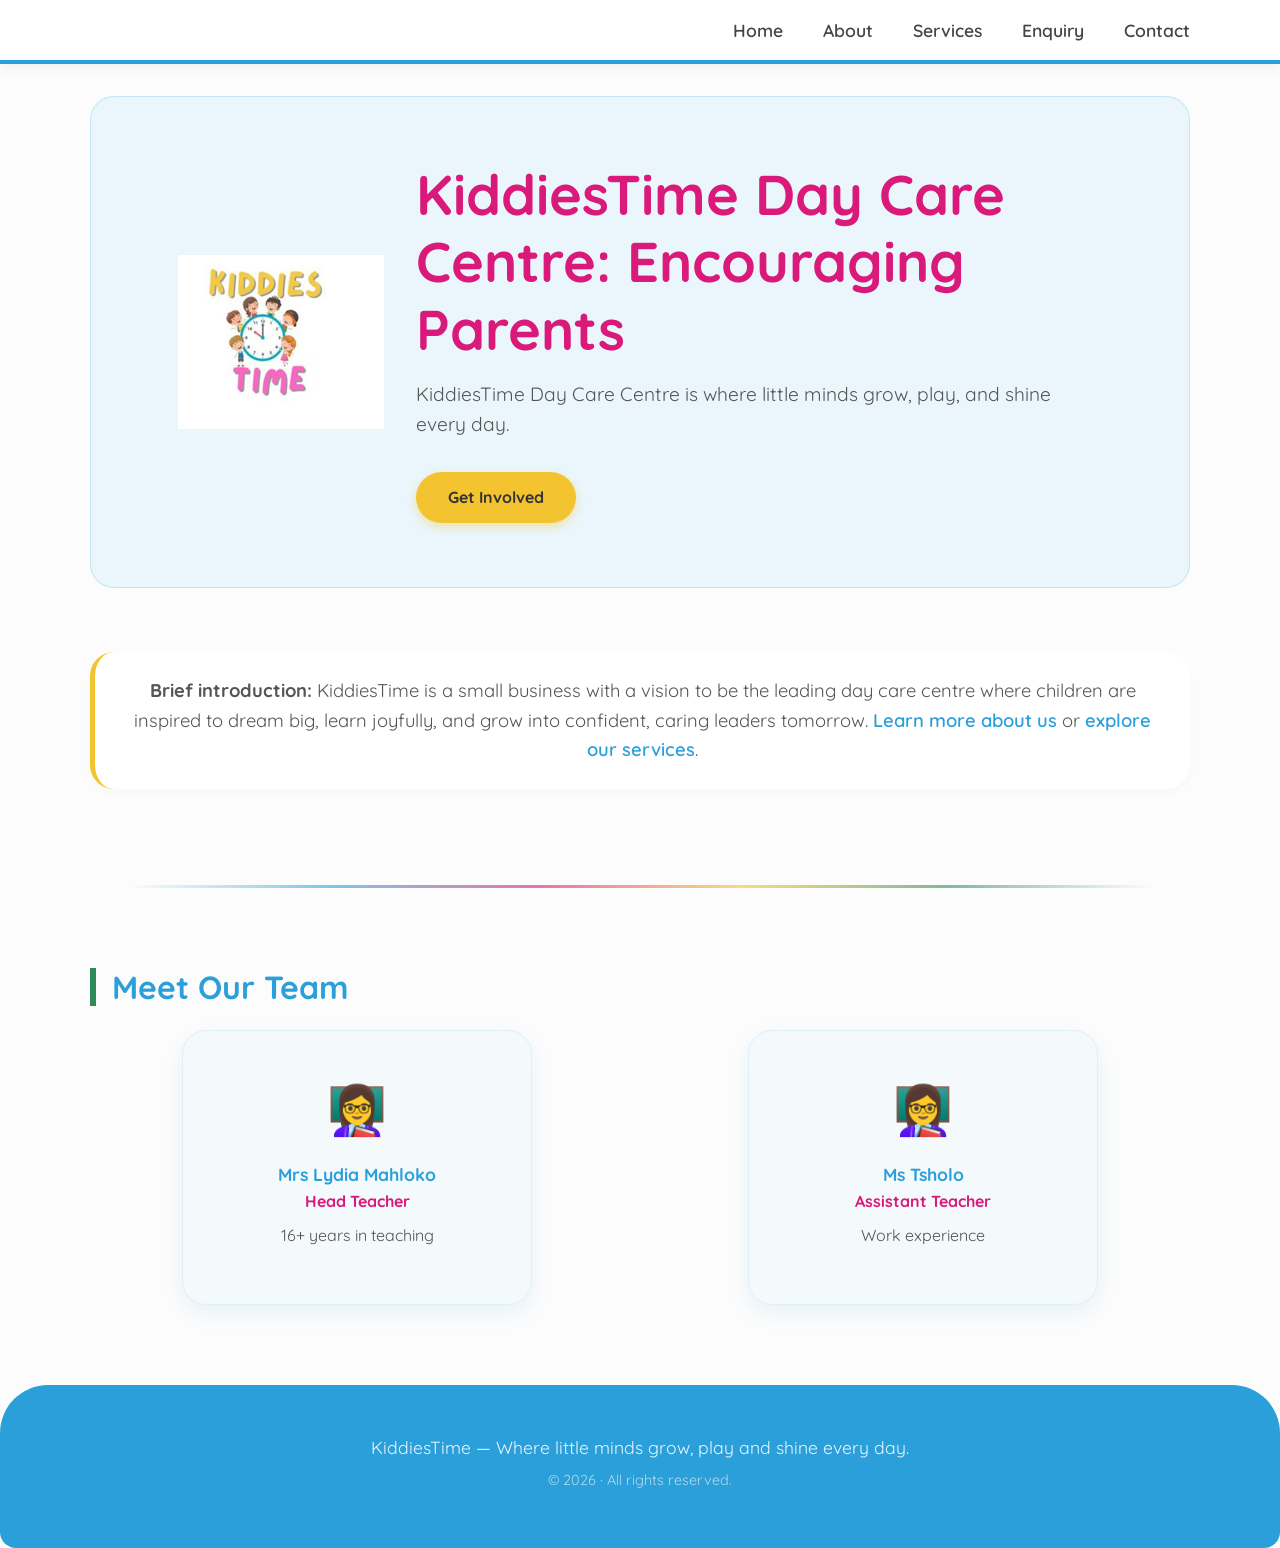
<file: WEDE POE/index.html>
<!DOCTYPE html>
<html lang="en">
<head>
    <meta charset="UTF-8">
    <meta name="viewport" content="width=device-width, initial-scale=1.0">
    <title>KiddiesTime Day Care Centre | Early Learning in Bloemfontein</title>
    <meta name="description" content="KiddiesTime Day Care Centre in Bloemfontein is where little minds grow, play and shine every day. Meet our teachers and enquire about enrolment.">
    <meta name="keywords" content="day care, daycare Bloemfontein, early childhood development, preschool, childcare, KiddiesTime">
    <meta name="author" content="KiddiesTime">
    <meta name="robots" content="index, follow">
    <meta property="og:type" content="website">
    <meta property="og:site_name" content="KiddiesTime">
    <meta property="og:locale" content="en_ZA">
    <meta property="og:title" content="KiddiesTime Day Care Centre | Early Learning in Bloemfontein">
    <meta property="og:description" content="KiddiesTime Day Care Centre in Bloemfontein is where little minds grow, play and shine every day. Meet our teachers and enquire about enrolment.">
    <link rel="stylesheet" href="style.css">
    <link rel="stylesheet" href="part3.css">
    <link rel="preconnect" href="https://fonts.googleapis.com">
    <link rel="preconnect" href="https://fonts.gstatic.com" crossorigin>
    <link href="https://fonts.googleapis.com/css2?family=Quicksand:wght@400;500;600;700&display=swap" rel="stylesheet">
    <noscript><style>.reveal { opacity: 1; transform: none; }</style></noscript>
    <script src="script.js" defer></script>
    <script type="application/ld+json">
    {
        "@context": "https://schema.org",
        "@type": "ChildCare",
        "name": "KiddiesTime Day Care Centre",
        "slogan": "Where little minds grow, play and shine every day.",
        "description": "A day care centre where children are inspired to dream big, learn joyfully and grow into confident, caring leaders.",
        "telephone": "+27833180628",
        "address": {
            "@type": "PostalAddress",
            "streetAddress": "27068 Vista Park",
            "addressLocality": "Bloemfontein",
            "addressRegion": "Free State",
            "postalCode": "9301",
            "addressCountry": "ZA"
        }
    }
    </script>
</head>
<body>
    <a class="skip-link" href="#main">Skip to main content</a>

    <!-- Navigation -->
    <header class="main-header">
        <div class="container header-container">
            <div class="logo">

            </div>
            <nav class="main-nav" aria-label="Main navigation">
                <a href="index.html" class="active" aria-current="page">Home</a>
                <a href="about.html">About</a>
                <a href="services.html">Services</a>
                <a href="enquiry.html">Enquiry</a>
                <a href="contact.html">Contact</a>
            </nav>
        </div>
    </header>

    <main id="main">
        <!-- HOMEPAGE / HERO SECTION -->
        <section class="hero-section">
            <div class="container hero-content">

                <div class="hero-logo">
                    <!-- Rename "kiddies 2.png" to "kiddiestime-logo.png" (no spaces) -->
                    <img src="kiddies 2.png" alt="KiddiesTime Day Care Centre logo with children around a clock" class="hre-logo-img">
                </div>
                <div class="hero-text">
                    <h1>KiddiesTime Day Care Centre: Encouraging Parents</h1>
                    <p>KiddiesTime Day Care Centre is where little minds grow, play, and shine every day.</p>
                    <a href="enquiry.html" class="btn-primary">Get Involved</a>
                </div>
            </div>
        </section>

        <!-- BRIEF INTRODUCTION -->
        <section class="intro-section reveal">
            <div class="container">
                <p><strong>Brief introduction:</strong> KiddiesTime is a small business with a vision to be the leading day care centre where children are inspired to dream big, learn joyfully, and grow into confident, caring leaders tomorrow. <a href="about.html">Learn more about us</a> or <a href="services.html">explore our services</a>.</p>
            </div>
        </section>

        <hr class="divider">

        <!-- TEAM PREVIEW -->
        <section class="about-section reveal">
            <div class="container">
                <h2>Meet Our Team</h2>
                <div class="team-grid">
                    <div class="team-card">
                        <span class="team-icon" aria-hidden="true">👩‍🏫</span>
                        <h3>Mrs Lydia Mahloko</h3>
                        <span class="role">Head Teacher</span>
                        <p>16+ years in teaching</p>
                    </div>
                    <div class="team-card">
                        <span class="team-icon" aria-hidden="true">👩‍🏫</span>
                        <h3>Ms Tsholo</h3>
                        <span class="role">Assistant Teacher</span>
                        <p>Work experience</p>
                    </div>
                </div>
            </div>
        </section>
    </main>

    <!-- FOOTER -->
    <footer class="main-footer">
        <div class="container">
            <p>KiddiesTime — Where little minds grow, play and shine every day.</p>
            <p class="copyright">&copy; <span id="year">2026</span> · All rights reserved.</p>
        </div>
    </footer>

</body>
</html>
</file>
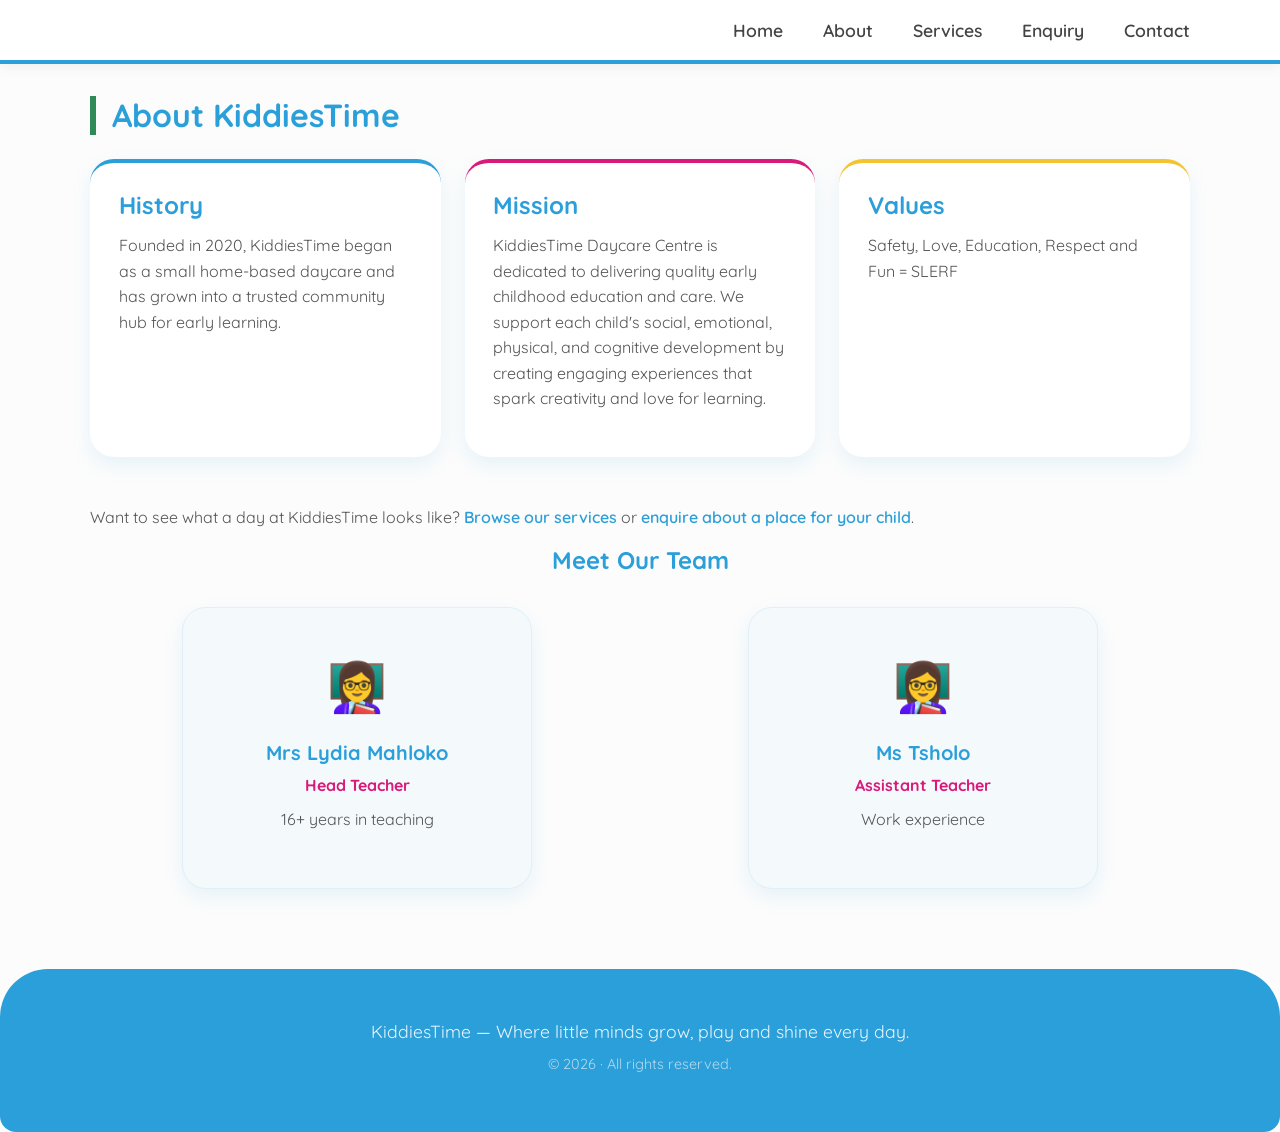
<file: WEDE POE/about.html>
<!DOCTYPE html>
<html lang="en">
<head>
    <meta charset="UTF-8">
    <meta name="viewport" content="width=device-width, initial-scale=1.0">
    <title>About KiddiesTime | Our History, Mission and Values</title>
    <meta name="description" content="Learn about KiddiesTime's history since 2020, our mission, our SLERF values and the teachers who care for your child every day.">
    <meta name="keywords" content="about KiddiesTime, day care history, mission, values, teachers, early learning">
    <meta name="author" content="KiddiesTime">
    <meta name="robots" content="index, follow">
    <meta property="og:type" content="website">
    <meta property="og:site_name" content="KiddiesTime">
    <meta property="og:locale" content="en_ZA">
    <meta property="og:title" content="About KiddiesTime | Our History, Mission and Values">
    <meta property="og:description" content="Learn about KiddiesTime's history since 2020, our mission, our SLERF values and the teachers who care for your child every day.">
    <link rel="stylesheet" href="style.css">
    <link rel="stylesheet" href="part3.css">
    <link rel="preconnect" href="https://fonts.googleapis.com">
    <link rel="preconnect" href="https://fonts.gstatic.com" crossorigin>
    <link href="https://fonts.googleapis.com/css2?family=Quicksand:wght@400;500;600;700&display=swap" rel="stylesheet">
    <noscript><style>.reveal { opacity: 1; transform: none; }</style></noscript>
    <script src="script.js" defer></script>
</head>
<body>
    <a class="skip-link" href="#main">Skip to main content</a>

    <!-- Navigation -->
    <header class="main-header">
        <div class="container header-container">
            <div class="logo">

            </div>
            <nav class="main-nav" aria-label="Main navigation">
                <a href="index.html">Home</a>
                <a href="about.html" class="active" aria-current="page">About</a>
                <a href="services.html">Services</a>
                <a href="enquiry.html">Enquiry</a>
                <a href="contact.html">Contact</a>
            </nav>
        </div>
    </header>

    <main id="main">
        <!-- ABOUT SECTION -->
        <section class="about-section reveal">
            <div class="container">
                <h2>About KiddiesTime</h2>

                <div class="about-grid">
                    <div class="about-card">
                        <h3>History</h3>
                        <p>Founded in 2020, KiddiesTime began as a small home-based daycare and has grown into a trusted community hub for early learning.</p>
                    </div>
                    <div class="about-card">
                        <h3>Mission</h3>
                        <p>KiddiesTime Daycare Centre is dedicated to delivering quality early childhood education and care. We support each child's social, emotional, physical, and cognitive development by creating engaging experiences that spark creativity and love for learning.</p>
                    </div>
                    <div class="about-card">
                        <h3>Values</h3>
                        <p>Safety, Love, Education, Respect and Fun = SLERF</p>
                    </div>
                </div>

                <p>Want to see what a day at KiddiesTime looks like? <a href="services.html">Browse our services</a> or <a href="enquiry.html">enquire about a place for your child</a>.</p>

                <h3 class="team-heading">Meet Our Team</h3>
                <div class="team-grid">
                    <div class="team-card">
                        <span class="team-icon" aria-hidden="true">👩‍🏫</span>
                        <h4>Mrs Lydia Mahloko</h4>
                        <span class="role">Head Teacher</span>
                        <p>16+ years in teaching</p>
                    </div>
                    <div class="team-card">
                        <span class="team-icon" aria-hidden="true">👩‍🏫</span>
                        <h4>Ms Tsholo</h4>
                        <span class="role">Assistant Teacher</span>
                        <p>Work experience</p>
                    </div>
                </div>
            </div>
        </section>
    </main>

    <!-- FOOTER -->
    <footer class="main-footer">
        <div class="container">
            <p>KiddiesTime — Where little minds grow, play and shine every day.</p>
            <p class="copyright">&copy; <span id="year">2026</span> · All rights reserved.</p>
        </div>
    </footer>

</body>
</html>
</file>
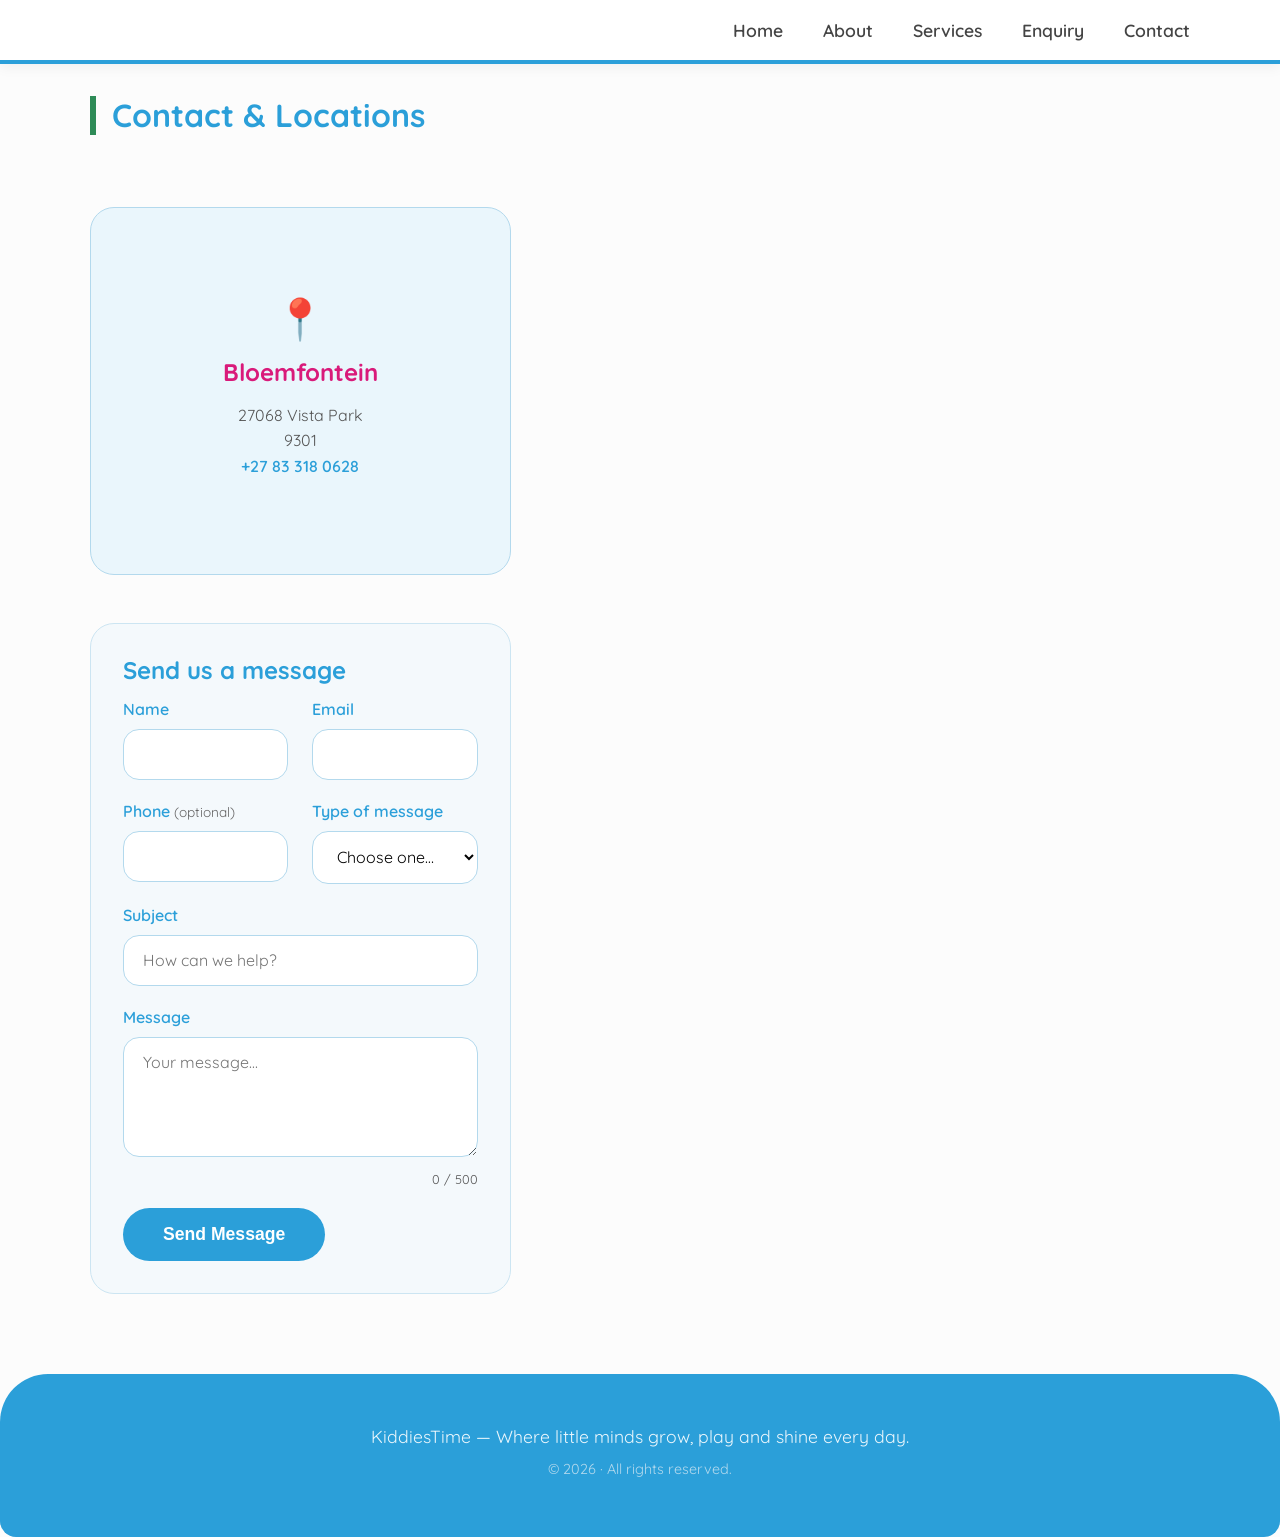
<file: WEDE POE/contact.html>
<!DOCTYPE html>
<html lang="en">
<head>
    <meta charset="UTF-8">
    <meta name="viewport" content="width=device-width, initial-scale=1.0">
    <title>Contact KiddiesTime | Day Care in Bloemfontein</title>
    <meta name="description" content="Contact KiddiesTime Day Care Centre in Vista Park, Bloemfontein. Send us a message, call +27 83 318 0628 or find us on the map.">
    <meta name="keywords" content="contact KiddiesTime, day care Bloemfontein, Vista Park, phone, location">
    <meta name="author" content="KiddiesTime">
    <meta name="robots" content="index, follow">
    <meta property="og:type" content="website">
    <meta property="og:site_name" content="KiddiesTime">
    <meta property="og:locale" content="en_ZA">
    <meta property="og:title" content="Contact KiddiesTime | Day Care in Bloemfontein">
    <meta property="og:description" content="Contact KiddiesTime Day Care Centre in Vista Park, Bloemfontein. Send us a message, call +27 83 318 0628 or find us on the map.">
    <link rel="stylesheet" href="style.css">
    <link rel="stylesheet" href="part3.css">
    <link rel="preconnect" href="https://fonts.googleapis.com">
    <link rel="preconnect" href="https://fonts.gstatic.com" crossorigin>
    <link href="https://fonts.googleapis.com/css2?family=Quicksand:wght@400;500;600;700&display=swap" rel="stylesheet">
    <noscript><style>.reveal { opacity: 1; transform: none; }</style></noscript>
    <script src="script.js" defer></script>
    <script type="application/ld+json">
    {
        "@context": "https://schema.org",
        "@type": "ChildCare",
        "name": "KiddiesTime Day Care Centre",
        "slogan": "Where little minds grow, play and shine every day.",
        "description": "A day care centre where children are inspired to dream big, learn joyfully and grow into confident, caring leaders.",
        "telephone": "+27833180628",
        "address": {
            "@type": "PostalAddress",
            "streetAddress": "27068 Vista Park",
            "addressLocality": "Bloemfontein",
            "addressRegion": "Free State",
            "postalCode": "9301",
            "addressCountry": "ZA"
        }
    }
    </script>
</head>
<body>
    <a class="skip-link" href="#main">Skip to main content</a>

    <!-- Navigation -->
    <header class="main-header">
        <div class="container header-container">
            <div class="logo">

            </div>
            <nav class="main-nav" aria-label="Main navigation">
                <a href="index.html">Home</a>
                <a href="about.html">About</a>
                <a href="services.html">Services</a>
                <a href="enquiry.html">Enquiry</a>
                <a href="contact.html" class="active" aria-current="page">Contact</a>
            </nav>
        </div>
    </header>

    <main id="main">
        <!-- CONTACT SECTION -->
        <section class="contact-section">
            <div class="container">
                <h2>Contact & Locations</h2>

                <div class="location-card">
                    <span class="location-icon" aria-hidden="true">📍</span>
                    <h3>Bloemfontein</h3>
                    <p>27068 Vista Park<br>9301<br><a href="tel:+27833180628">+27 83 318 0628</a></p>
                </div>

                <div class="map-wrapper">
                    <iframe title="Map showing KiddiesTime in Vista Park, Bloemfontein" src="https://maps.google.com/maps?q=27068%20Vista%20Park%2C%20Bloemfontein&amp;output=embed" loading="lazy" referrerpolicy="no-referrer-when-downgrade" allowfullscreen></iframe>
                </div>

                <div class="form-container contact-form-container">
                    <h3>Send us a message</h3>
                    <!-- The action is a fallback for when JavaScript is off; script.js builds the email itself -->
                    <form id="contact-form" name="contact" action="mailto:info@kiddiestime.co.za" method="post" enctype="text/plain" novalidate>
                        <div class="form-row">
                            <div class="form-group">
                                <label for="contact-name">Name</label>
                                <input type="text" id="contact-name" name="name" required minlength="2" maxlength="60" autocomplete="name" data-validate="name">
                            </div>
                            <div class="form-group">
                                <label for="contact-email">Email</label>
                                <input type="email" id="contact-email" name="email" required autocomplete="email" data-validate="email">
                            </div>
                        </div>
                        <div class="form-row">
                            <div class="form-group">
                                <label for="contact-phone">Phone <span class="optional">(optional)</span></label>
                                <input type="tel" id="contact-phone" name="phone" maxlength="16" pattern="[0-9+()\s\-]{9,16}" autocomplete="tel" data-validate="phone">
                            </div>
                            <div class="form-group">
                                <label for="message-type">Type of message</label>
                                <select id="message-type" name="message-type" required data-validate="select">
                                    <option value="">Choose one…</option>
                                    <option>General question</option>
                                    <option>Booking or fees</option>
                                    <option>Feedback or compliment</option>
                                    <option>Complaint</option>
                                    <option>Other</option>
                                </select>
                            </div>
                        </div>
                        <div class="form-group">
                            <label for="subject">Subject</label>
                            <input type="text" id="subject" name="subject" placeholder="How can we help?" required minlength="3" maxlength="100" data-validate="subject">
                        </div>
                        <div class="form-group">
                            <label for="contact-message">Message</label>
                            <textarea id="contact-message" name="message" rows="4" placeholder="Your message..." required minlength="10" maxlength="500" data-validate="message"></textarea>
                        </div>
                        <button type="submit" class="btn-submit">Send Message</button>
                    </form>

                    <div id="email-draft" aria-live="polite" hidden></div>
                </div>
            </div>
        </section>
    </main>

    <!-- FOOTER -->
    <footer class="main-footer">
        <div class="container">
            <p>KiddiesTime — Where little minds grow, play and shine every day.</p>
            <p class="copyright">&copy; <span id="year">2026</span> · All rights reserved.</p>
        </div>
    </footer>

</body>
</html>
</file>
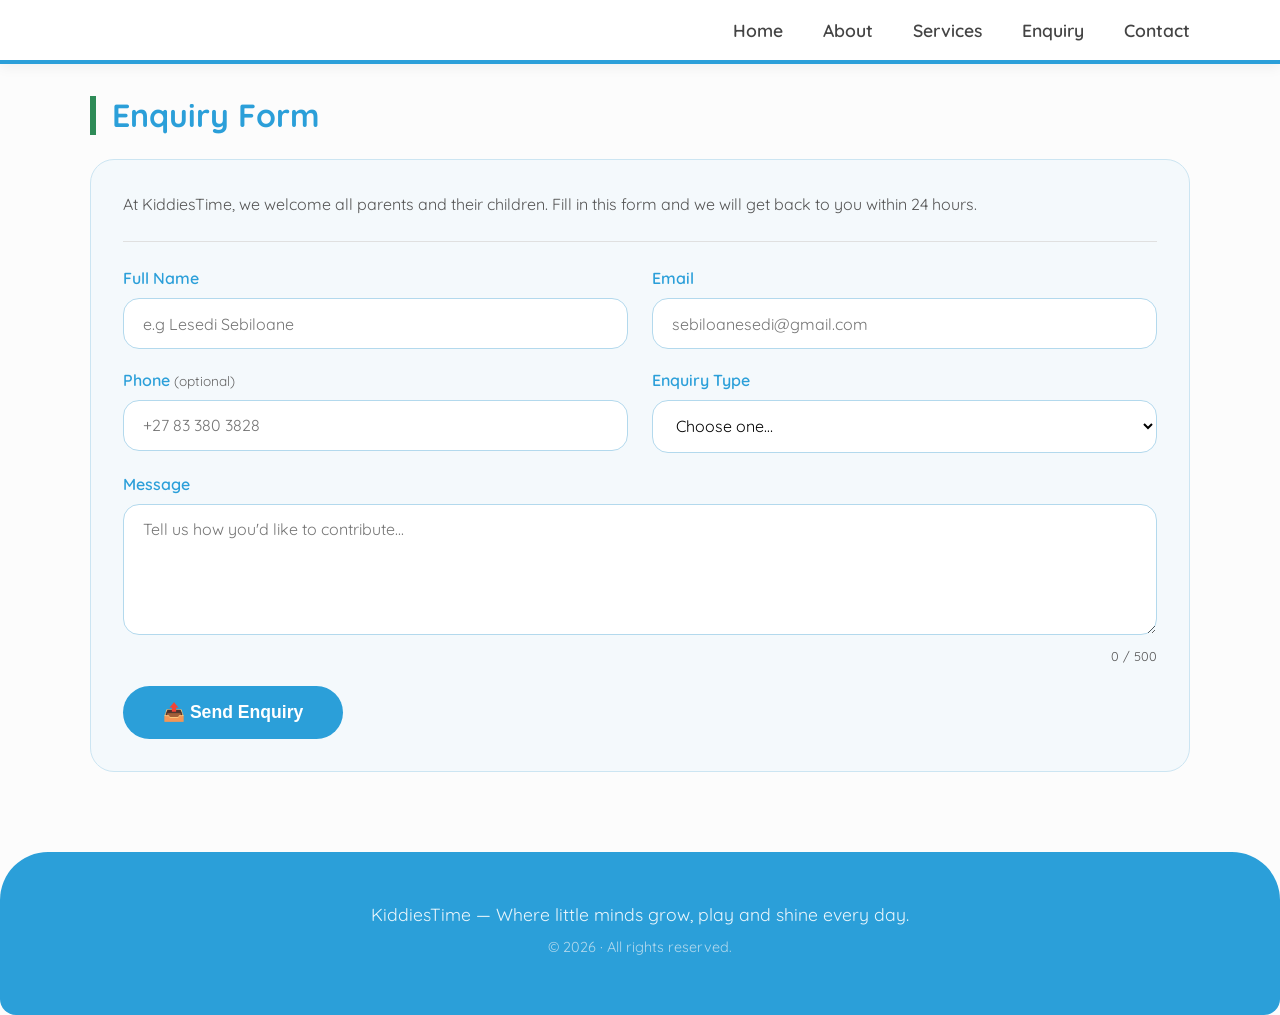
<file: WEDE POE/enquiry.html>
<!DOCTYPE html>
<html lang="en">
<head>
    <meta charset="UTF-8">
    <meta name="viewport" content="width=device-width, initial-scale=1.0">
    <title>Enquire Now | Enrol, Volunteer or Sponsor | KiddiesTime</title>
    <meta name="description" content="Enquire about enrolling your child, volunteering or sponsoring KiddiesTime. Get fees and availability instantly and a reply within 24 hours.">
    <meta name="keywords" content="day care enquiry, enrol child, volunteer, sponsor, day care fees, KiddiesTime">
    <meta name="author" content="KiddiesTime">
    <meta name="robots" content="index, follow">
    <meta property="og:type" content="website">
    <meta property="og:site_name" content="KiddiesTime">
    <meta property="og:locale" content="en_ZA">
    <meta property="og:title" content="Enquire Now | Enrol, Volunteer or Sponsor | KiddiesTime">
    <meta property="og:description" content="Enquire about enrolling your child, volunteering or sponsoring KiddiesTime. Get fees and availability instantly and a reply within 24 hours.">
    <link rel="stylesheet" href="style.css">
    <link rel="stylesheet" href="part3.css">
    <link rel="preconnect" href="https://fonts.googleapis.com">
    <link rel="preconnect" href="https://fonts.gstatic.com" crossorigin>
    <link href="https://fonts.googleapis.com/css2?family=Quicksand:wght@400;500;600;700&display=swap" rel="stylesheet">
    <noscript><style>.reveal { opacity: 1; transform: none; }</style></noscript>
    <script src="script.js" defer></script>
</head>
<body>
    <a class="skip-link" href="#main">Skip to main content</a>

    <!-- Navigation -->
    <header class="main-header">
        <div class="container header-container">
            <div class="logo">

            </div>
            <nav class="main-nav" aria-label="Main navigation">
                <a href="index.html">Home</a>
                <a href="about.html">About</a>
                <a href="services.html">Services</a>
                <a href="enquiry.html" class="active" aria-current="page">Enquiry</a>
                <a href="contact.html">Contact</a>
            </nav>
        </div>
    </header>

    <main id="main">
        <!-- ENQUIRY SECTION -->
        <section class="enquiry-section">
            <div class="container">
                <h2>Enquiry Form</h2>
                <div class="form-container">
                    <p>At KiddiesTime, we welcome all parents and their children. Fill in this form and we will get back to you within 24 hours.</p>
                    <hr class="divider-light">

                    <form id="enquiry-form" name="enquiry" action="/" method="POST" data-netlify="true" data-netlify-honeypot="bot-field" novalidate>
                        <input type="hidden" name="form-name" value="enquiry">
                        <p hidden><label>Leave this empty: <input name="bot-field" tabindex="-1" autocomplete="off"></label></p>

                        <div class="form-row">
                            <div class="form-group">
                                <label for="fullname">Full Name</label>
                                <input type="text" id="fullname" name="fullname" placeholder="e.g Lesedi Sebiloane" required minlength="2" maxlength="60" autocomplete="name" data-validate="name">
                            </div>
                            <div class="form-group">
                                <label for="email">Email</label>
                                <input type="email" id="email" name="email" placeholder="sebiloanesedi@gmail.com" required autocomplete="email" data-validate="email">
                            </div>
                        </div>
                        <div class="form-row">
                            <div class="form-group">
                                <label for="phone">Phone <span class="optional">(optional)</span></label>
                                <input type="tel" id="phone" name="phone" placeholder="+27 83 380 3828" maxlength="16" pattern="[0-9+()\s\-]{9,16}" autocomplete="tel" data-validate="phone">
                            </div>
                            <div class="form-group">
                                <label for="enquiry-type">Enquiry Type</label>
                                <select id="enquiry-type" name="enquiry-type" required data-validate="select">
                                    <option value="">Choose one…</option>
                                    <option value="enrol">Enrol my child</option>
                                    <option value="volunteer">Volunteer opportunity</option>
                                    <option value="sponsor">Become a sponsor</option>
                                    <option value="general">General enquiry</option>
                                    <option value="partnership">Partnership</option>
                                </select>
                            </div>
                        </div>

                        <!-- Shown only when "Enrol my child" is chosen -->
                        <div class="conditional-fields" id="enrol-fields" role="group" aria-label="Enrolment details" hidden>
                            <div class="form-row">
                                <div class="form-group">
                                    <label for="child-age">Child's age group</label>
                                    <select id="child-age" name="child-age" required data-validate="select">
                                        <option value="">Choose age group…</option>
                                    </select>
                                </div>
                                <div class="form-group">
                                    <label for="start-date">Preferred start date</label>
                                    <input type="date" id="start-date" name="start-date" required data-validate="date">
                                </div>
                            </div>
                        </div>

                        <!-- Shown only when "Become a sponsor" is chosen -->
                        <div class="conditional-fields" id="sponsor-fields" role="group" aria-label="Sponsorship details" hidden>
                            <div class="form-group">
                                <label for="sponsor-level">Sponsorship level</label>
                                <select id="sponsor-level" name="sponsor-level" required data-validate="select">
                                    <option value="">Choose a level…</option>
                                </select>
                            </div>
                        </div>

                        <div class="form-group">
                            <label for="message">Message</label>
                            <textarea id="message" name="message" rows="5" required minlength="10" maxlength="500" placeholder="Tell us how you'd like to contribute..." data-validate="message"></textarea>
                        </div>
                        <button type="submit" class="btn-submit">📤 Send Enquiry</button>
                    </form>

                    <div id="enquiry-response" aria-live="polite"></div>
                </div>
            </div>
        </section>
    </main>

    <!-- FOOTER -->
    <footer class="main-footer">
        <div class="container">
            <p>KiddiesTime — Where little minds grow, play and shine every day.</p>
            <p class="copyright">&copy; <span id="year">2026</span> · All rights reserved.</p>
        </div>
    </footer>

</body>
</html>
</file>
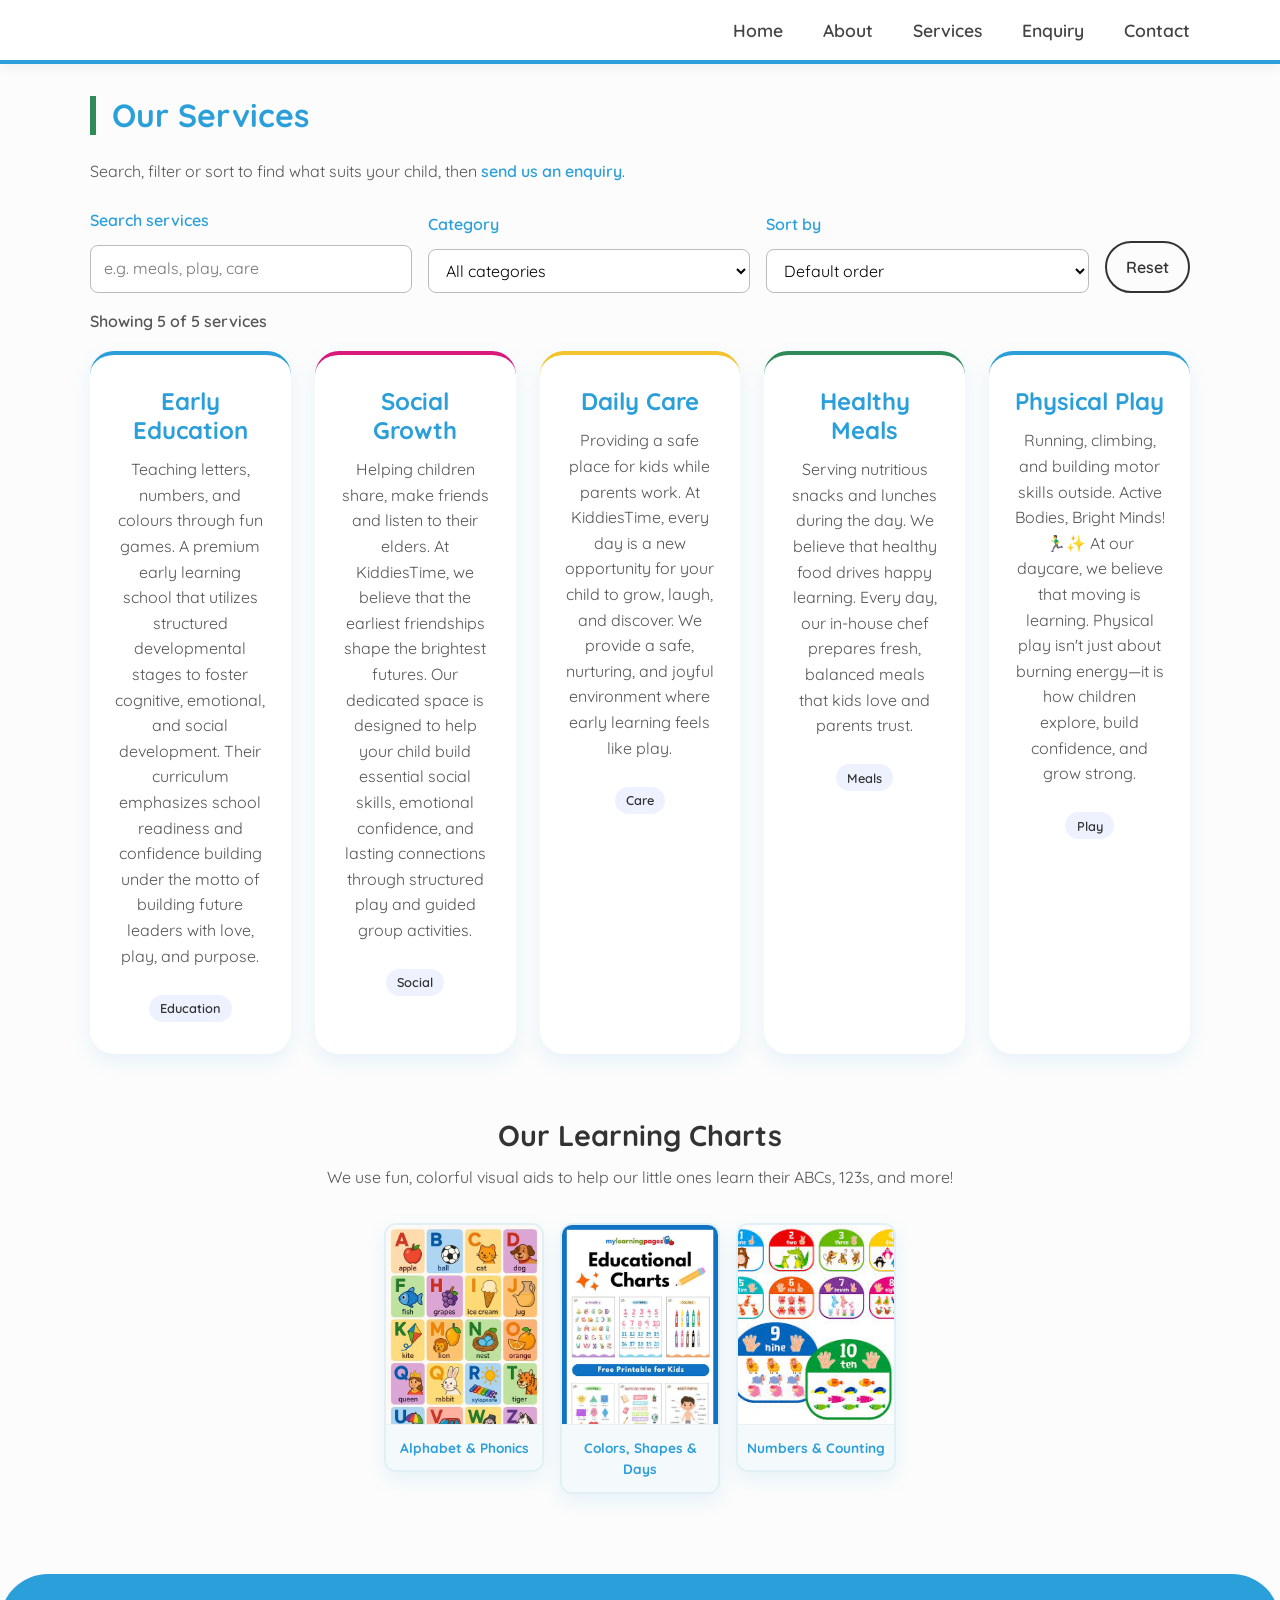
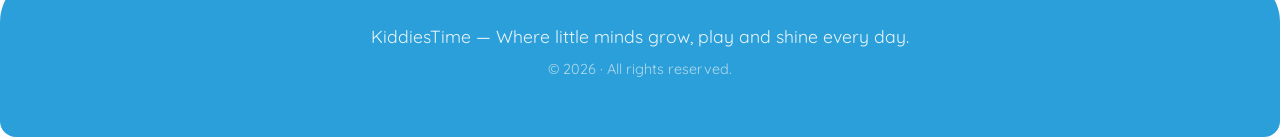
<file: WEDE POE/services.html>
<!DOCTYPE html>
<html lang="en">
<head>
    <meta charset="UTF-8">
    <meta name="viewport" content="width=device-width, initial-scale=1.0">
    <title>Our Services | Early Education & Daily Care | KiddiesTime</title>
    <meta name="description" content="Explore KiddiesTime's services: early education, social growth, daily care, healthy meals and physical play. Search and filter to find what suits your child.">
    <meta name="keywords" content="day care services, early education, daily care, healthy meals, physical play, social growth">
    <meta name="author" content="KiddiesTime">
    <meta name="robots" content="index, follow">
    <meta property="og:type" content="website">
    <meta property="og:site_name" content="KiddiesTime">
    <meta property="og:locale" content="en_ZA">
    <meta property="og:title" content="Our Services | Early Education & Daily Care | KiddiesTime">
    <meta property="og:description" content="Explore KiddiesTime's services: early education, social growth, daily care, healthy meals and physical play. Search and filter to find what suits your child.">
    <link rel="stylesheet" href="style.css">
    <link rel="stylesheet" href="part3.css">
    <link rel="preconnect" href="https://fonts.googleapis.com">
    <link rel="preconnect" href="https://fonts.gstatic.com" crossorigin>
    <link href="https://fonts.googleapis.com/css2?family=Quicksand:wght@400;500;600;700&display=swap" rel="stylesheet">
    <noscript><style>.reveal { opacity: 1; transform: none; }</style></noscript>
    <script src="script.js" defer></script>
</head>
<body>
    <a class="skip-link" href="#main">Skip to main content</a>

    <!-- Navigation -->
    <header class="main-header">
        <div class="container header-container">
            <div class="logo">

            </div>
            <nav class="main-nav" aria-label="Main navigation">
                <a href="index.html">Home</a>
                <a href="about.html">About</a>
                <a href="services.html" class="active" aria-current="page">Services</a>
                <a href="enquiry.html">Enquiry</a>
                <a href="contact.html">Contact</a>
            </nav>
        </div>
    </header>

    <main id="main">
        <!-- SERVICES SECTION -->
        <section class="services-section">
            <div class="container">
                <h2>Our Services</h2>
                <p>Search, filter or sort to find what suits your child, then <a href="enquiry.html">send us an enquiry</a>.</p>

                <div class="services-toolbar" role="search" aria-label="Search and filter services">
                    <div class="tool">
                        <label for="service-search">Search services</label>
                        <input type="search" id="service-search" placeholder="e.g. meals, play, care" autocomplete="off">
                    </div>
                    <div class="tool">
                        <label for="service-category">Category</label>
                        <select id="service-category">
                            <option value="all">All categories</option>
                        </select>
                    </div>
                    <div class="tool">
                        <label for="service-sort">Sort by</label>
                        <select id="service-sort">
                            <option value="default">Default order</option>
                            <option value="az">Name A to Z</option>
                            <option value="za">Name Z to A</option>
                            <option value="category">Category</option>
                        </select>
                    </div>
                    <button type="button" id="reset-filters" class="btn-secondary">Reset</button>
                </div>

                <p id="results-count" class="results-count" aria-live="polite"></p>

                <!-- These cards are the fallback if JavaScript is off; script.js re-draws them from its data -->
                <div class="services-grid" id="services-grid">
                    <div class="service-card">
                        <h3>Early Education</h3>
                        <p>Teaching letters, numbers, and colours through fun games. A premium early learning school that utilizes structured developmental stages to foster cognitive, emotional, and social development. Their curriculum emphasizes school readiness and confidence building under the motto of building future leaders with love, play, and purpose.</p>
                    </div>
                    <div class="service-card">
                        <h3>Social Growth</h3>
                        <p>Helping children share, make friends and listen to their elders. At KiddiesTime, we believe that the earliest friendships shape the brightest futures. Our dedicated space is designed to help your child build essential social skills, emotional confidence, and lasting connections through structured play and guided group activities.</p>
                    </div>
                    <div class="service-card">
                        <h3>Daily Care</h3>
                        <p>Providing a safe place for kids while parents work. At KiddiesTime, every day is a new opportunity for your child to grow, laugh, and discover. We provide a safe, nurturing, and joyful environment where early learning feels like play.</p>
                    </div>
                    <div class="service-card">
                        <h3>Healthy Meals</h3>
                        <p>Serving nutritious snacks and lunches during the day. We believe that healthy food drives happy learning. Every day, our in-house chef prepares fresh, balanced meals that kids love and parents trust.</p>
                    </div>
                    <div class="service-card">
                        <h3>Physical Play</h3>
                        <p>Running, climbing, and building motor skills outside. Active Bodies, Bright Minds! 🏃‍♂️✨ At our daycare, we believe that moving is learning. Physical play isn't just about burning energy—it is how children explore, build confidence, and grow strong.</p>
                    </div>
                </div>

                <p id="no-results" class="no-results" hidden>No services match your search. Try a different word or press Reset.</p>
                 
                                <!-- LEARNING CHARTS SECTION -->
                <div class="learning-resources reveal" style="margin-top: 4rem;">
                    <h3 style="text-align: center; font-size: 1.8rem; color: #333;">Our Learning Charts</h3>
                    <p style="text-align: center; margin-bottom: 2rem;">We use fun, colorful visual aids to help our little ones learn their ABCs, 123s, and more!</p>
                    
                    <div class="charts-grid">
                        <!-- Chart 1 -->
                        <figure class="chart-card">
                            <a href="images/charts/alphabet-chart.jpg" target="_blank" class="chart-link">
                                <img src="images/charts/alphabet-chart.jpg" alt="Alphabet chart with A for Apple, B for Ball" loading="lazy">
                            </a>
                            <figcaption>Alphabet & Phonics</figcaption>
                        </figure>

                        <!-- Chart 2 -->
                        <figure class="chart-card">
                            <a href="images/charts/educational-charts.jpg" target="_blank" class="chart-link">
                                <img src="images/charts/educational-charts.jpg" alt="Poster showing various educational charts" loading="lazy">
                            </a>
                            <figcaption>Colors, Shapes & Days</figcaption>
                        </figure>

                        <!-- Chart 3 -->
                        <figure class="chart-card">
                            <a href="images/charts/counting-chart.jpg" target="_blank" class="chart-link">
                                <img src="images/charts/counting-chart.jpg" alt="Counting chart from 1 to 10 with animals" loading="lazy">
                            </a>
                            <figcaption>Numbers & Counting</figcaption>
                        </figure>
                    </div>
                </div>
            </div>
        </section>
    </main>

    <!-- FOOTER -->
    <footer class="main-footer">
        <div class="container">
            <p>KiddiesTime — Where little minds grow, play and shine every day.</p>
            <p class="copyright">&copy; <span id="year">2026</span> · All rights reserved.</p>
        </div>
    </footer>

</body>
</html>
</file>
<file: WEDE POE/style.css>
/* =========================================
   1. CSS RESET (Base Style)
   ========================================= */
*, *::before, *::after {
    box-sizing: border-box;
    margin: 0;
    padding: 0;
}

html {
    font-size: 16px; /* Base for rem units */
    scroll-behavior: smooth;
}

body {
    font-family: 'Quicksand', 'Segoe UI', sans-serif;
    /* Soft off-white to match the shirt base */
    background-color: #fcfcfc; 
    color: #333333;
    line-height: 1.6;
}

img, picture, video, canvas, svg {
    display: block;
    max-width: 100%;
}

/* =========================================
   2. TYPOGRAPHY SCALE & VARIABLES
   (Extracted from the KiddiesTime Shirt)
   ========================================= */
:root {
    /* Primary Blue from the collar and paint splatters */
    --primary-color: #2B9FD9; 
    /* Magenta/Pink from the "TIME" text and splatters */
    --accent-pink: #D91A7A;
    /* Yellow from the "KIDDIES" text and splatters */
    --accent-yellow: #F4C430;
    /* Green from the clock and background */
    --accent-green: #2E8B57;
    
    --text-color: #333333;
    --light-bg: #ffffff;
    --section-bg: #f4f9fc; /* Very light blue tint */
    --border-radius: 1.5rem;
    --shadow: 0 8px 20px rgba(43, 159, 217, 0.1); /* Blue-tinted shadow */
    --transition: all 0.3s ease;
}

h1, h2, h3, h4 {
    color: var(--primary-color);
    line-height: 1.2;
    font-weight: 700;
}

h1 { font-size: 2.5rem; margin-bottom: 1rem; }
h2 { 
    font-size: 2rem; 
    margin-bottom: 1.5rem; 
    /* Using the green from the clock for the accent line */
    border-left: 0.4rem solid var(--accent-green); 
    padding-left: 1rem; 
}
h3 { font-size: 1.5rem; margin-bottom: 0.8rem; }
h4 { font-size: 1.25rem; margin-bottom: 0.5rem; }

p { margin-bottom: 1rem; color: #555555; }

a {
    text-decoration: none;
    color: var(--primary-color);
    font-weight: 600;
    transition: var(--transition);
}

a:hover {
    color: var(--accent-pink);
}

/* =========================================
   3. LAYOUT STRUCTURE (Flexbox & Grid)
   ========================================= */
.container {
    width: 90%;
    max-width: 1100px;
    margin: 0 auto;
}

/* Header Layout */
.main-header {
    background: var(--light-bg);
    padding: 1rem 0;
    box-shadow: 0 4px 12px rgba(0, 0, 0, 0.05);
    position: sticky;
    top: 0;
    z-index: 100;
    border-bottom: 4px solid var(--primary-color); /* Blue bottom border */
}

.header-container {
    display: flex;
    flex-direction: column;
    align-items: center;
    gap: 1rem;
}

.logo h1 {
    font-size: 2rem;
    margin: 0;
    color: var(--primary-color);
}

.main-nav {
    display: flex;
    flex-wrap: wrap;
    justify-content: center;
    gap: 1.5rem;
}

.main-nav a {
    font-size: 1.1rem;
    position: relative;
    color: #444;
}

.main-nav a::after {
    content: '';
    position: absolute;
    width: 0;
    height: 3px;
    bottom: -4px;
    left: 0;
    background-color: var(--accent-pink);
    transition: width 0.3s;
    border-radius: 2px;
}

.main-nav a:hover::after {
    width: 100%;
}

.main-nav a:hover {
    color: var(--primary-color);
}

/* Hero Section */
.hero-section {
    /* Light blue background to match the collar */
    background-color: #eaf6fc; 
    padding: 4rem 0;
    border-radius: var(--border-radius);
    margin: 2rem auto;
    width: 90%;
    max-width: 1100px;
    border: 1px solid rgba(43, 159, 217, 0.2);
}

.hero-content {
    display: flex;
    flex-direction: column;
    align-items: center;
    text-align: center;
    gap: 2rem;
}

.hero-text h1 {
    font-size: 2.8rem;
    /* Using the pink from the shirt for the main heading */
    color: var(--accent-pink); 
}

.hero-text p {
    font-size: 1.2rem;
    margin-bottom: 2rem;
}

.hero-icon span {
    font-size: 4rem;
}

.btn-primary {
    display: inline-block;
    /* Yellow button from the "KIDDIES" text */
    background-color: var(--accent-yellow); 
    color: #333;
    padding: 0.8rem 2rem;
    border-radius: 3rem;
    font-weight: 700;
    box-shadow: 0 4px 10px rgba(244, 196, 48, 0.4);
    transition: var(--transition);
}

.btn-primary:hover {
    background-color: #e0b020;
    transform: translateY(-3px);
    box-shadow: 0 8px 15px rgba(244, 196, 48, 0.5);
    color: #333;
}

/* Intro Section */
.intro-section {
    padding: 2rem 0;
    text-align: center;
}

.intro-section p {
    font-size: 1.15rem;
    background: #ffffff;
    padding: 1.5rem;
    border-radius: var(--border-radius);
    display: inline-block;
    border-left: 5px solid var(--accent-yellow);
    box-shadow: 0 4px 10px rgba(0,0,0,0.02);
}

/* Divider */
.divider {
    border: 0;
    height: 3px;
    /* Gradient matching the shirt paint splatters: Blue -> Pink -> Yellow -> Green */
    background: linear-gradient(90deg, transparent, var(--primary-color), var(--accent-pink), var(--accent-yellow), var(--accent-green), transparent);
    margin: 3rem auto;
    width: 80%;
    opacity: 0.6;
    border-radius: 3px;
}

.divider-light {
    border: 0;
    height: 1px;
    background: #e0e0e0;
    margin: 1.5rem 0;
}

/* About & Team Section */
.about-section, .services-section, .enquiry-section, .contact-section {
    padding: 2rem 0;
}

.about-grid {
    display: grid;
    grid-template-columns: 1fr;
    gap: 1.5rem;
    margin-bottom: 3rem;
}

.about-card {
    background: var(--light-bg);
    padding: 1.8rem;
    border-radius: var(--border-radius);
    box-shadow: var(--shadow);
    border-top: 4px solid var(--primary-color);
}

.about-card:nth-child(1) { border-top-color: var(--primary-color); }
.about-card:nth-child(2) { border-top-color: var(--accent-pink); }
.about-card:nth-child(3) { border-top-color: var(--accent-yellow); }

.team-heading {
    text-align: center;
    margin-bottom: 2rem;
}

.team-grid {
    display: grid;
    grid-template-columns: 1fr;
    gap: 2rem;
    justify-items: center;
}

.team-card {
    background: var(--section-bg);
    padding: 2.5rem 1.5rem;
    border-radius: var(--border-radius);
    text-align: center;
    box-shadow: var(--shadow);
    width: 100%;
    max-width: 350px;
    transition: var(--transition);
    border: 1px solid #e1f0f7;
}

.team-card:hover {
    transform: translateY(-5px);
    background: #ffffff;
    border-color: var(--primary-color);
}

.team-icon {
    font-size: 3rem;
    display: block;
    margin-bottom: 1rem;
}

.team-card .role {
    display: block;
    color: var(--accent-pink);
    font-weight: 700;
    margin-bottom: 0.5rem;
}

/* Services Grid */
.services-grid {
    display: grid;
    grid-template-columns: 1fr;
    gap: 1.5rem;
}

.service-card {
    background: var(--light-bg);
    padding: 2rem 1.5rem;
    border-radius: var(--border-radius);
    box-shadow: var(--shadow);
    text-align: center;
    transition: var(--transition);
    border-top: 4px solid var(--accent-green);
}

/* Adding color variety to service cards */
.service-card:nth-child(1) { border-top-color: var(--primary-color); }
.service-card:nth-child(2) { border-top-color: var(--accent-pink); }
.service-card:nth-child(3) { border-top-color: var(--accent-yellow); }
.service-card:nth-child(4) { border-top-color: var(--accent-green); }
.service-card:nth-child(5) { border-top-color: var(--primary-color); }

.service-card:hover {
    transform: translateY(-5px);
    box-shadow: 0 15px 25px -10px rgba(43, 159, 217, 0.2);
}

/* Forms */
.form-container {
    background: var(--section-bg);
    padding: 2rem;
    border-radius: var(--border-radius);
    border: 1px solid #cce5f2;
}

.form-group {
    margin-bottom: 1.2rem;
    width: 100%;
}

.form-row {
    display: flex;
    flex-direction: column;
    gap: 1.2rem;
}

label {
    display: block;
    font-weight: 600;
    color: var(--primary-color);
    margin-bottom: 0.4rem;
}

input, select, textarea {
    width: 100%;
    padding: 0.9rem 1.2rem;
    border: 1.5px solid #b3d9ed;
    border-radius: 1rem;
    font-family: inherit;
    font-size: 1rem;
    background: var(--light-bg);
    transition: var(--transition);
}

input:focus, select:focus, textarea:focus {
    outline: none;
    border-color: var(--accent-pink);
    box-shadow: 0 0 0 4px rgba(217, 26, 122, 0.15);
}

textarea {
    resize: vertical;
    min-height: 120px;
}

.btn-submit {
    background: var(--primary-color);
    color: white;
    border: none;
    padding: 1rem 2.5rem;
    border-radius: 3rem;
    font-size: 1.1rem;
    font-weight: 700;
    cursor: pointer;
    transition: var(--transition);
    width: 100%;
    margin-top: 1rem;
    display: flex;
    align-items: center;
    justify-content: center;
    gap: 0.5rem;
}

.btn-submit:hover {
    background: var(--accent-pink);
    color: white;
    transform: scale(1.02);
}

/* Contact Section */
.location-card {
    background: #eaf6fc;
    padding: 2rem;
    border-radius: var(--border-radius);
    text-align: center;
    margin-bottom: 2rem;
    border: 1px solid #b3d9ed;
}

.location-card h3 {
    color: var(--accent-pink);
    margin-bottom: 1rem;
}

.location-icon {
    font-size: 2.5rem;
    display: block;
    margin-bottom: 0.5rem;
}

/* Footer */
.main-footer {
    background: var(--primary-color);
    color: white;
    padding: 3rem 0;
    border-radius: 3rem 3rem 1rem 1rem;
    text-align: center;
    margin-top: 3rem;
}

.main-footer p {
    color: #eaf6fc;
    font-size: 1.1rem;
    margin-bottom: 0.5rem;
}

.main-footer .copyright {
    font-size: 0.9rem;
    color: #b3d9ed;
}

/* =========================================
   4. RESPONSIVE DESIGN (Media Queries)
   ========================================= */

/* Tablet Breakpoint (min-width: 600px) */
@media (min-width: 600px) {
    .header-container {
        flex-direction: row;
        justify-content: space-between;
    }

    .hero-content {
        flex-direction: row;
        text-align: left;
        justify-content: space-between;
        padding: 0 2rem;
    }

    .hero-text {
        flex: 1;
    }

    .hero-icon {
        flex: 0 0 auto;
    }

    .form-row {
        flex-direction: row;
        gap: 1.5rem;
    }

    .form-group {
        flex: 1;
    }

    .btn-submit {
        width: auto;
        min-width: 200px;
    }
}

/* Desktop Breakpoint (min-width: 900px) */
@media (min-width: 900px) {
    .about-grid {
        grid-template-columns: repeat(3, 1fr);
    }

    .team-grid {
        grid-template-columns: repeat(2, 1fr);
    }

    .services-grid {
        grid-template-columns: repeat(auto-fit, minmax(200px, 1fr));
    }

    .hero-text h1 {
        font-size: 3.5rem;
    }

    .main-nav {
        gap: 2.5rem;
    }

    .contact-section .container {
        display: grid;
        grid-template-columns: 1fr 1.5fr;
        gap: 3rem;
        align-items: start;
    }

    .contact-section h2 {
        grid-column: 1 / -1;
    }

    .location-card {
        margin-bottom: 0;
        height: 100%;
        display: flex;
        flex-direction: column;
        justify-content: center;
    }
}


.charts-grid {
    display: flex;
    justify-content: center; /* Centers the row */
    align-items: flex-start;
    gap: 1rem; /* Space between the pictures */
    flex-wrap: wrap; /* Allows wrapping on very small phones */
    margin-top: 1.5rem;
}

.chart-card {
    background: var(--light-bg);
    border-radius: 12px;
    overflow: hidden;
    box-shadow: var(--shadow);
    transition: var(--transition);
    margin: 0;
    border: 2px solid #e1f0f7; /* Matches your theme */
    width: 160px; /* 👈 Forces them to be small */
}

.chart-card:hover {
    transform: translateY(-5px);
    border-color: var(--primary-color);
    box-shadow: 0 10px 20px rgba(43, 159, 217, 0.15);
}

.chart-link {
    display: block;
    cursor: zoom-in; 
}

.chart-card img {
    width: 100%;
    height: 200px; /* Keeps the small cards proportional */
    object-fit: cover; 
    object-position: top; 
    display: block;
    border-bottom: 1px solid #eee;
}

.chart-card figcaption {
    padding: 0.75rem 0.5rem;
    text-align: center;
    font-weight: 700;
    color: var(--primary-color);
    font-size: 0.85rem;
    background-color: var(--section-bg); 
}

/* Mobile adjustment so all 3 still fit side-by-side */
@media (max-width: 500px) {
    .chart-card {
        width: 110px; /* Even smaller for phones */
    }
    .chart-card img {
        height: 140px; 
    }
    .chart-card figcaption {
        font-size: 0.7rem;
        padding: 0.5rem 0.2rem;
    }
}
</file>
<file: WEDE POE/part3.css>
/* part3.css: extra styles for Part 3. Load it AFTER style.css */

[hidden] { display: none !important; }

/* Accessibility: skip link */
.skip-link { position: absolute; left: -999px; top: 0; background: #000; color: #fff; padding: .6rem 1rem; z-index: 1000; }
.skip-link:focus { left: 0; }

/* Animations */
.reveal { opacity: 0; transform: translateY(30px); transition: opacity .8s ease, transform .8s ease; }
.reveal.visible { opacity: 1; transform: none; }
.service-card, .team-card, .about-card { transition: transform .25s ease, box-shadow .25s ease; }
.service-card:hover, .team-card:hover, .about-card:hover { transform: translateY(-6px); box-shadow: 0 10px 24px rgba(0, 0, 0, .12); }
.team-card h3 { font-size: 1.1rem; margin: .5rem 0 .25rem; }
@media (prefers-reduced-motion: reduce) {
    .reveal { opacity: 1; transform: none; transition: none; }
    .service-card, .team-card, .about-card { transition: none; }
}

/* Services search / filter / sort */
.services-toolbar { display: flex; flex-wrap: wrap; gap: 1rem; align-items: flex-end; margin: 1.5rem 0 1rem; }
.services-toolbar .tool { display: flex; flex-direction: column; gap: .3rem; flex: 1 1 200px; }
.services-toolbar label { font-weight: 600; }
.services-toolbar input, .services-toolbar select { padding: .65rem .8rem; border: 1px solid #bbb; border-radius: 8px; font: inherit; }
.results-count { margin: 0 0 1rem; font-weight: 600; }
.service-tag { display: inline-block; margin-top: .6rem; padding: .2rem .7rem; border-radius: 999px; background: #eef2ff; font-size: .8rem; font-weight: 600; }
.no-results { text-align: center; padding: 2rem 1rem; }

/* Forms */
.optional { font-weight: 400; color: #666; font-size: .85em; }
.error-msg { color: #b3261e; font-size: .85rem; margin: .35rem 0 0; }
.form-group input.invalid, .form-group select.invalid, .form-group textarea.invalid { border-color: #b3261e; }
.form-group input.valid, .form-group select.valid, .form-group textarea.valid { border-color: #1e8449; }
.char-count { font-size: .8rem; text-align: right; margin: .25rem 0 0; color: #555; }
.conditional-fields { margin: 0; }

/* Result cards (enquiry reply + email draft) */
.response-card { margin-top: 1.5rem; padding: 1.5rem; border: 1px solid #cfe8d5; border-radius: 14px; background: #f6fbf7; }
.response-card:focus { outline: 2px solid #1e8449; }
.response-card dl { display: grid; grid-template-columns: max-content 1fr; gap: .4rem 1.2rem; margin: 1rem 0; }
.response-card dt { font-weight: 700; }
.response-card dd { margin: 0; }
.form-status { padding: .8rem 1rem; border-radius: 10px; margin: 1rem 0; }
.form-status.success { background: #e8f5ec; border: 1px solid #b7dfc3; }
.form-status.warning { background: #fff6e0; border: 1px solid #f0d58a; }
.email-preview { white-space: pre-wrap; word-wrap: break-word; background: #fff; border: 1px dashed #aaa; border-radius: 10px; padding: 1rem; font: inherit; }
.btn-row { display: flex; flex-wrap: wrap; gap: .75rem; margin-top: 1rem; }
.btn-secondary { padding: .7rem 1.2rem; border: 2px solid currentColor; border-radius: 999px; background: transparent; color: inherit; font: inherit; font-weight: 600; cursor: pointer; }
.btn-link { display: inline-block; text-decoration: none; text-align: center; }

/* Google Map */
.map-wrapper { margin: 1.5rem 0; border-radius: 12px; overflow: hidden; }
.map-wrapper iframe { display: block; width: 100%; height: 320px; border: 0; }

@media (max-width: 600px) {
    .response-card dl { grid-template-columns: 1fr; }
}
</file>
